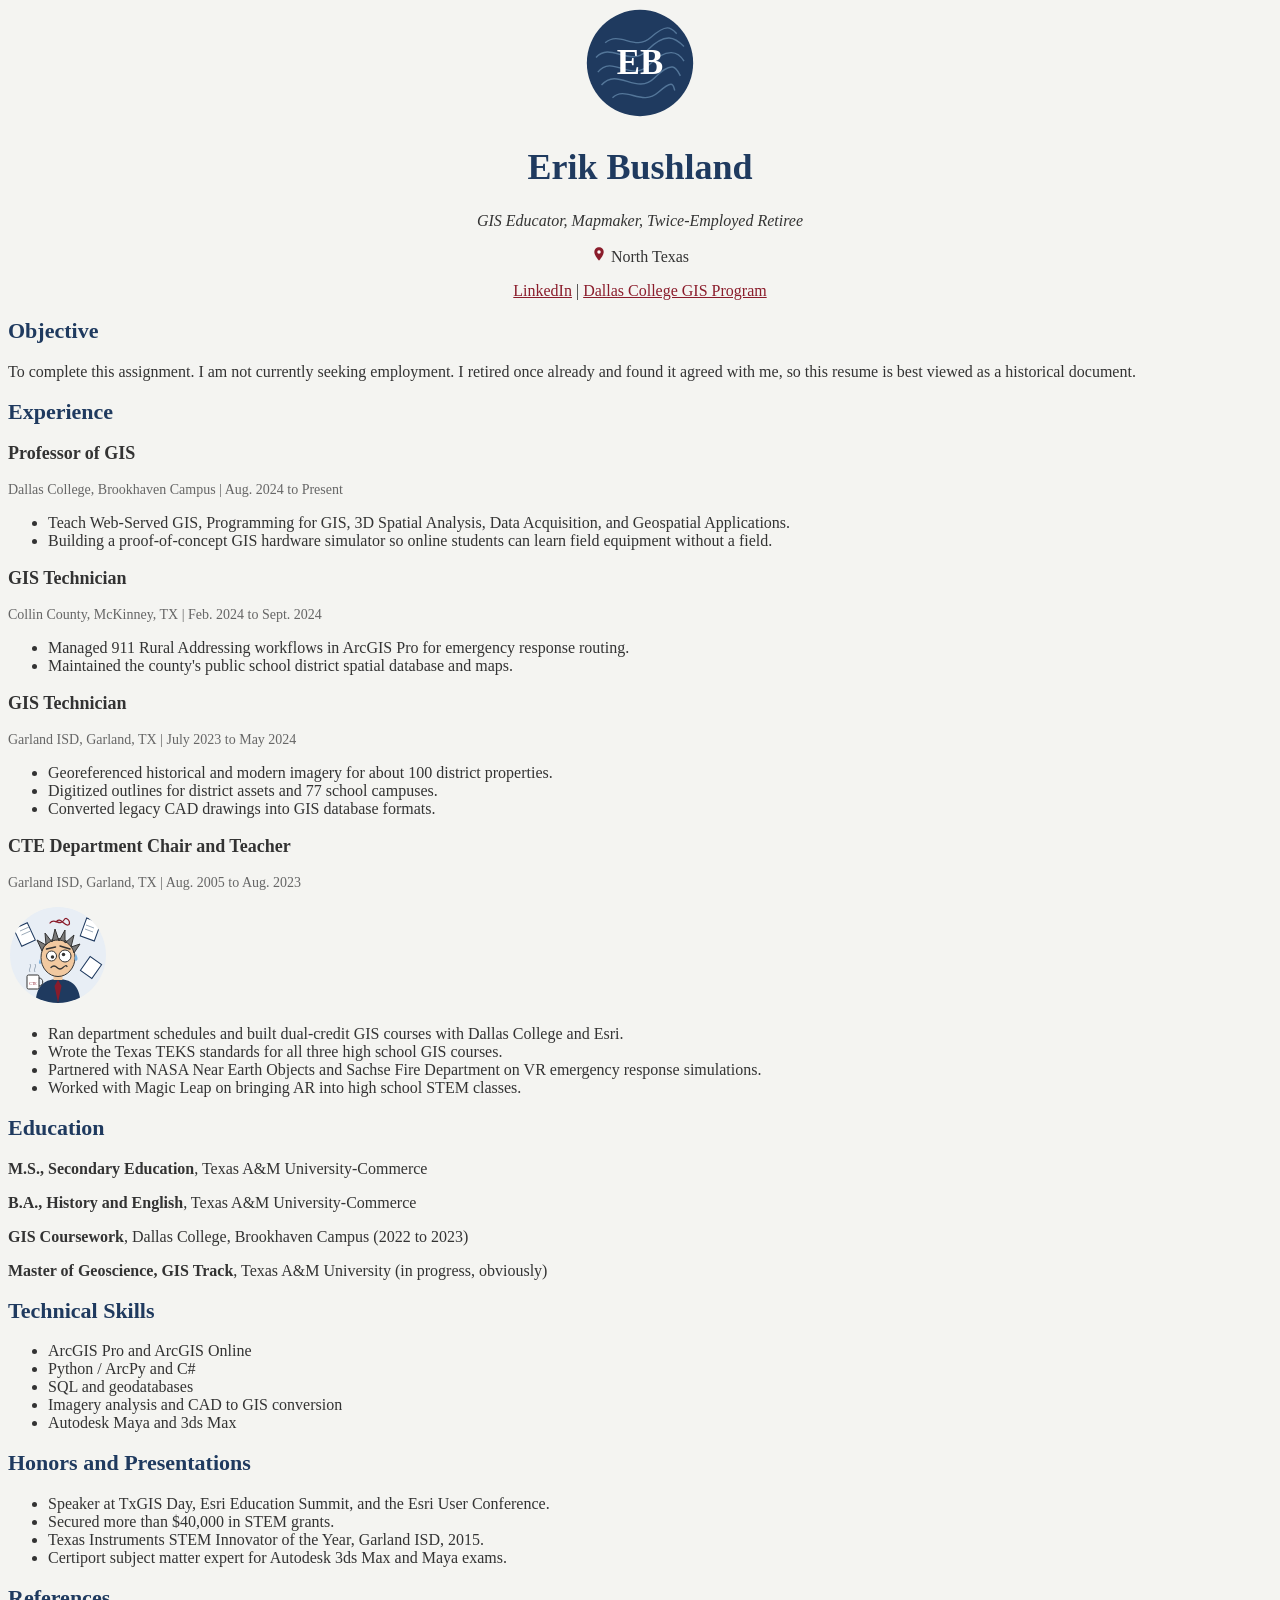
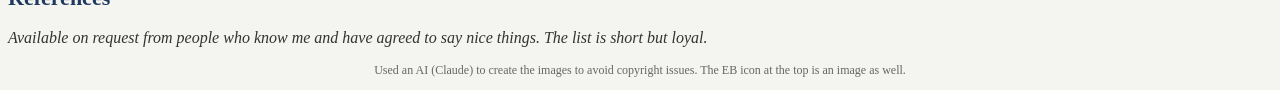
<file: Week03/Lab/index.html>
<!DOCTYPE html>
<html>

<head>
  <title>Erik Bushland | Resume</title>
  <!-- All colors and fonts live in style.css -->
  <link href="style.css" rel="stylesheet">
</head>

<body>

  <!-- HEADER: badge image, name, title, location, links -->
  <div class="header">
    <img src="images/eb-badge.svg" alt="EB initials badge over contour lines" width="110">
    <h1>Erik Bushland</h1>
    <p class="tagline">GIS Educator, Mapmaker, Twice-Employed Retiree</p>
    <p>
      <img src="images/map-pin.svg" alt="Map pin" width="16">
      North Texas
    </p>
    <p>
      <a href="https://www.linkedin.com/in/erik-bushland" target="_blank">LinkedIn</a>
      |
      <a href="https://www.dallascollege.edu/study/gis/" target="_blank">Dallas College GIS Program</a>
    </p>
  </div>

  <h2>Objective</h2>
  <p>
    To complete this assignment. I am not currently seeking employment.
    I retired once already and found it agreed with me, so this resume is
    best viewed as a historical document.
  </p>

  <h2>Experience</h2>

  <h3>Professor of GIS</h3>
  <p class="meta">Dallas College, Brookhaven Campus | Aug. 2024 to Present</p>
  <ul>
    <li>Teach Web-Served GIS, Programming for GIS, 3D Spatial Analysis, Data Acquisition, and Geospatial Applications.
    </li>
    <li>Building a proof-of-concept GIS hardware simulator so online students can learn field equipment without a field.
    </li>
  </ul>

  <h3>GIS Technician</h3>
  <p class="meta">Collin County, McKinney, TX | Feb. 2024 to Sept. 2024</p>
  <ul>
    <li>Managed 911 Rural Addressing workflows in ArcGIS Pro for emergency response routing.</li>
    <li>Maintained the county's public school district spatial database and maps.</li>
  </ul>

  <h3>GIS Technician</h3>
  <p class="meta">Garland ISD, Garland, TX | July 2023 to May 2024</p>
  <ul>
    <li>Georeferenced historical and modern imagery for about 100 district properties.</li>
    <li>Digitized outlines for district assets and 77 school campuses.</li>
    <li>Converted legacy CAD drawings into GIS database formats.</li>
  </ul>

  <h3>CTE Department Chair and Teacher</h3>
  <p class="meta">Garland ISD, Garland, TX | Aug. 2005 to Aug. 2023</p>
  <img src="images/frazzled.svg" alt="Cartoon of a frazzled department chair" width="100">
  <ul>
    <li>Ran department schedules and built dual-credit GIS courses with Dallas College and Esri.</li>
    <li>Wrote the Texas TEKS standards for all three high school GIS courses.</li>
    <li>Partnered with NASA Near Earth Objects and Sachse Fire Department on VR emergency response simulations.</li>
    <li>Worked with Magic Leap on bringing AR into high school STEM classes.</li>
  </ul>

  <h2>Education</h2>
  <p><strong>M.S., Secondary Education</strong>, Texas A&amp;M University-Commerce</p>
  <p><strong>B.A., History and English</strong>, Texas A&amp;M University-Commerce</p>
  <p><strong>GIS Coursework</strong>, Dallas College, Brookhaven Campus (2022 to 2023)</p>
  <p><strong>Master of Geoscience, GIS Track</strong>, Texas A&amp;M University (in progress, obviously)</p>

  <h2>Technical Skills</h2>
  <ul>
    <li>ArcGIS Pro and ArcGIS Online</li>
    <li>Python / ArcPy and C#</li>
    <li>SQL and geodatabases</li>
    <li>Imagery analysis and CAD to GIS conversion</li>
    <li>Autodesk Maya and 3ds Max</li>
  </ul>

  <h2>Honors and Presentations</h2>
  <ul>
    <li>Speaker at TxGIS Day, Esri Education Summit, and the Esri User Conference.</li>
    <li>Secured more than $40,000 in STEM grants.</li>
    <li>Texas Instruments STEM Innovator of the Year, Garland ISD, 2015.</li>
    <li>Certiport subject matter expert for Autodesk 3ds Max and Maya exams.</li>
  </ul>

  <h2>References</h2>
  <p class="aside">
    Available on request from people who know me and have agreed to say nice things.
    The list is short but loyal.
  </p>

  <p class="footer">Used an AI (Claude) to create the images to avoid copyright issues. The EB icon at the top is an
    image as well.</p>

</body>

</html>
</file>
<file: Week03/Lab/style.css>
/* Whole page: font, body text color, background */
body {
  font-family: Georgia, serif;
  color: #333333;
  /* font color 1: dark gray body text */
  background-color: #f4f4f1;
}

/* Header block is centered */
.header {
  text-align: center;
}

.tagline {
  font-style: italic;
}

/* Headings */
h1 {
  font-size: 36px;
  color: #1f3a5f;
  /* font color 2: navy */
}

h2 {
  font-size: 22px;
  color: #1f3a5f;
}

h3 {
  font-size: 18px;
}

/* Gray line under each job title */
.meta {
  color: #666666;
  font-size: 14px;
}

/* Links */
a {
  color: #8a1c2b;
  /* font color 3: maroon */
}

a:hover {
  color: #1f3a5f;
  /* turns navy when the mouse is over it */
}

.aside {
  font-style: italic;
}

.footer {
  text-align: center;
  font-size: 12px;
  color: #666666;
}
</file>
